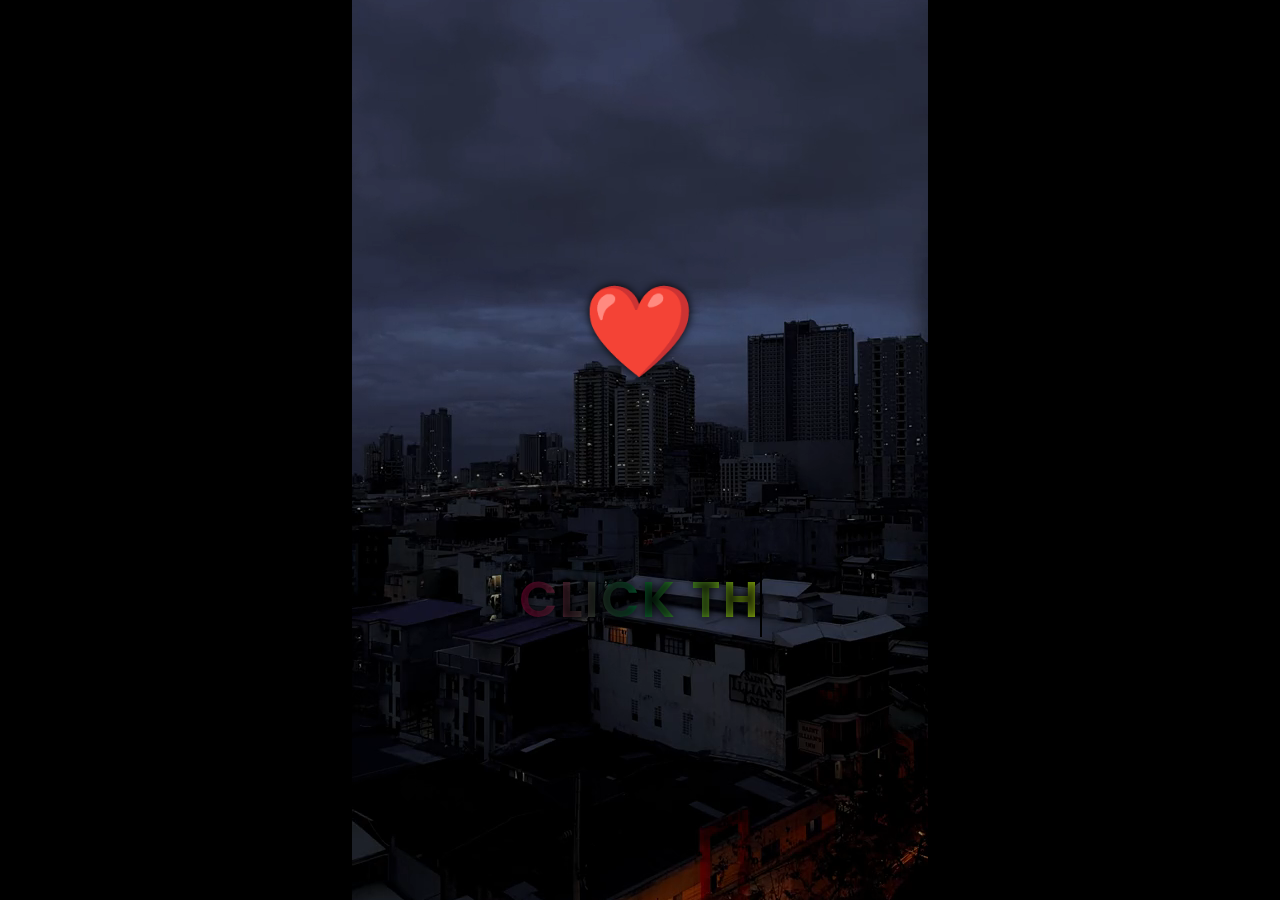
<file: index.html>
<!DOCTYPE html>
<html lang="en">
<head>
    <meta charset="UTF-8">
    <link rel="stylesheet" href="styles2.css" />
    <title>To my Special SomeOne</title>
    <meta http-equiv="X-UA-Compatible" content="IE=edge">
    <meta name="viewport" content="width=device-width, initial-scale=1.0">
    <link rel="stylesheet" href="css/style.css">
    <link rel="icon" href="img/flowers.png" type="image/x-icon">
    <meta name="viewport" content="width=device-width, initial-scale=1.0">
    <style>
        body {
            margin: 0;
            overflow: hidden;
        }
        .br {
            height: 100vh;
            width: 100%;
            position: relative;
            display: flex;
            justify-content: center;
            align-items: center;
            flex-direction: column;
            font-family: "Poppins", sans-serif;
            color: rgb(0, 0, 0);
            text-align: center;
            font-size: 2rem;
            font-weight: 600;
            text-shadow: 0 0 10px #000;
            text-transform: uppercase;
            letter-spacing: 2px;
            animation: animate 5s linear infinite;
            line-height: 1.5;
            padding: 0 1rem;
        }

        #heart {
            font-size: 90px;
            cursor: pointer;
            animation: heartbeat 1.5s infinite;
        }
        #message {
            font-size: 50px;
            margin-top: 20px;
            white-space: nowrap;
            overflow: hidden;
            border-right: 2px solid #000;
        }
        @keyframes heartbeat {
            0% {
                transform: scale(1);
            }
            50% {
                transform: scale(1.2);
            }
            100% {
                transform: scale(1);
            }
        }
        video#backgroundVideo {
            position: fixed;
            top: 50%;
            left: 50%;
            transform: translate(-50%, -50%);
            z-index: -1;
        }
        @media (max-width: 768px) {
            .br {
                font-size: 1.5rem; /* Adjust the font size for smaller screens */
            }
            #heart {
                font-size: 60px; /* Adjust the heart size for smaller screens */
            }
            #message {
                font-size: 10px; /* Adjust the message size for smaller screens */
            }
        }
        
    </style>
</head>
<body>

    <video id="backgroundVideo" loop autoplay muted>
        <source src="manila.mp4" type="video/mp4">
    </video>

    <audio id="backgroundAudio" loop>
        <source src="always.mp3" type="audio/mpeg">
    </audio>

    <div class="br">
        <div id="heart">❤️</div>
        <br>
        <br>
        <br>
        <div class="text-rainbow" id="message"></div>
    </div>
    <script>
        const heart = document.getElementById('heart');
        const message = document.getElementById('message');
        let nextMessageTimeout;
        let audioIndex = 0;

        const audioSources = [
            "always.mp3",
            "giveyouflowers.mp3", // Add more audio sources as needed
        ];

        function playNextAudio() {
            if (audioIndex < audioSources.length) {
                const audio = document.getElementById("backgroundAudio");
                audio.src = audioSources[audioIndex];
                audio.load();
                audio.play();
                audioIndex++;
            }
        }

        heart.addEventListener('click', function () {
            if (audioIndex < audioSources.length) {
                window.location.href = 'flower.html';
            }
        });

        message.addEventListener('click', function () {
            playNextAudio();
        });

        function typeMessage(messageText, speed, callback) {
            let i = 0;
            message.textContent = '';

            function type() {
                if (i < messageText.length) {
                    message.textContent += messageText.charAt(i);
                    i++;
                    setTimeout(type, speed);
                } else {
                    callback();
                }
            }

            type();
        }

        function startTypingAnimation() {
            const messages = ['Click this text first', 'Hello my love, Bebu', 'n4m1m1sz n4h k3t4', 'I always wanted to say na ', 'ang ganda mo and Im super lucky to have you' , 'can I court you everyday? ', ' I love you, Bebuu', 'Just click the Heart Above', ' .'];
            let index = 0;

            function typeNextMessage() {
                if (index < messages.length) {
                    typeMessage(messages[index], 100, function () {
                        index++;
                        if (index < messages.length) {
                            nextMessageTimeout = setTimeout(typeNextMessage, 3000);
                        } else {
                            message.style.display = 'none';
                        }
                    });
                }
            }

            typeNextMessage();
        }

        startTypingAnimation();

    </script>
</body>
</html>
</file>
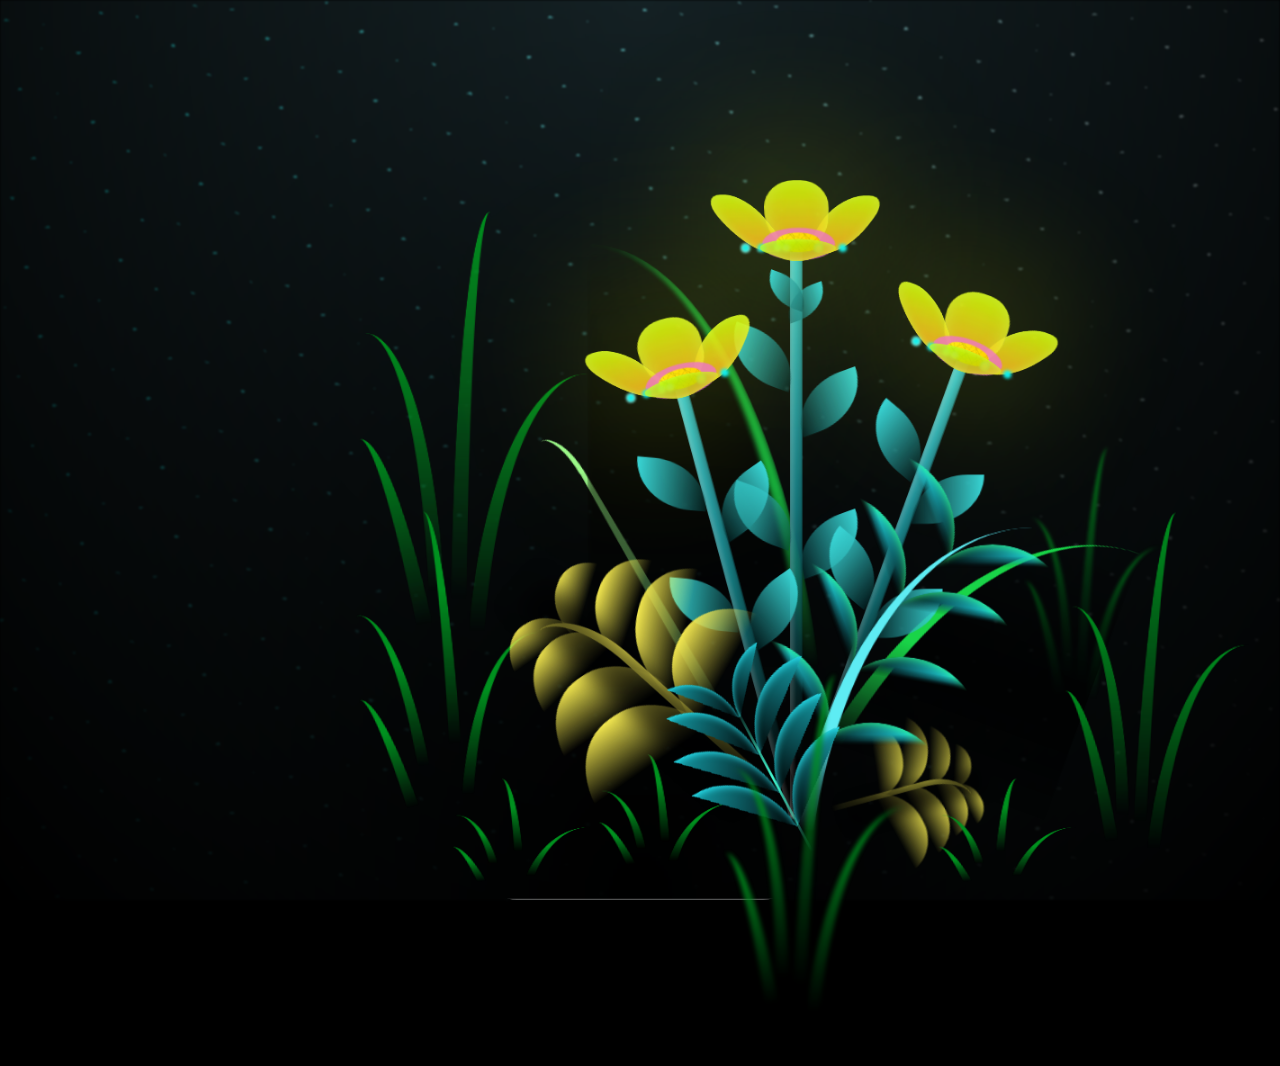
<file: flower.html>
<!DOCTYPE html>
<html lang="en">
<head>
    <meta charset="UTF-8">
    <meta http-equiv="X-UA-Compatible" content="IE=edge">
    <meta name="viewport" content="width=device-width, initial-scale=1.0">
    <link rel="stylesheet" href="css/main.css">
    <link rel="icon" href="img/flowers.png" type="image/x-icon">
    <title>flowers</title>
</head>
<body class="container">
  <audio autoplay controls>
    <source src="giveyouflowers.mp3" type="audio/mpeg">
  </audio>
    <div class="night"></div>
    <div class="flowers">
      <div class="flower flower--1">
        <div class="flower__leafs flower__leafs--1">
          <div class="flower__leaf flower__leaf--1"></div>
          <div class="flower__leaf flower__leaf--2"></div>
          <div class="flower__leaf flower__leaf--3"></div>
          <div class="flower__leaf flower__leaf--4"></div>
          <div class="flower__white-circle"></div>
  
          <div class="flower__light flower__light--1"></div>
          <div class="flower__light flower__light--2"></div>
          <div class="flower__light flower__light--3"></div>
          <div class="flower__light flower__light--4"></div>
          <div class="flower__light flower__light--5"></div>
          <div class="flower__light flower__light--6"></div>
          <div class="flower__light flower__light--7"></div>
          <div class="flower__light flower__light--8"></div>
  
        </div>
        <div class="flower__line">
          <div class="flower__line__leaf flower__line__leaf--1"></div>
          <div class="flower__line__leaf flower__line__leaf--2"></div>
          <div class="flower__line__leaf flower__line__leaf--3"></div>
          <div class="flower__line__leaf flower__line__leaf--4"></div>
          <div class="flower__line__leaf flower__line__leaf--5"></div>
          <div class="flower__line__leaf flower__line__leaf--6"></div>
        </div>
      </div>
  
      <div class="flower flower--2">
        <div class="flower__leafs flower__leafs--2">
          <div class="flower__leaf flower__leaf--1"></div>
          <div class="flower__leaf flower__leaf--2"></div>
          <div class="flower__leaf flower__leaf--3"></div>
          <div class="flower__leaf flower__leaf--4"></div>
          <div class="flower__white-circle"></div>
  
          <div class="flower__light flower__light--1"></div>
          <div class="flower__light flower__light--2"></div>
          <div class="flower__light flower__light--3"></div>
          <div class="flower__light flower__light--4"></div>
          <div class="flower__light flower__light--5"></div>
          <div class="flower__light flower__light--6"></div>
          <div class="flower__light flower__light--7"></div>
          <div class="flower__light flower__light--8"></div>
  
        </div>
        <div class="flower__line">
          <div class="flower__line__leaf flower__line__leaf--1"></div>
          <div class="flower__line__leaf flower__line__leaf--2"></div>
          <div class="flower__line__leaf flower__line__leaf--3"></div>
          <div class="flower__line__leaf flower__line__leaf--4"></div>
        </div>
      </div>
  
      <div class="flower flower--3">
        <div class="flower__leafs flower__leafs--3">
          <div class="flower__leaf flower__leaf--1"></div>
          <div class="flower__leaf flower__leaf--2"></div>
          <div class="flower__leaf flower__leaf--3"></div>
          <div class="flower__leaf flower__leaf--4"></div>
          <div class="flower__white-circle"></div>
  
          <div class="flower__light flower__light--1"></div>
          <div class="flower__light flower__light--2"></div>
          <div class="flower__light flower__light--3"></div>
          <div class="flower__light flower__light--4"></div>
          <div class="flower__light flower__light--5"></div>
          <div class="flower__light flower__light--6"></div>
          <div class="flower__light flower__light--7"></div>
          <div class="flower__light flower__light--8"></div>
  
        </div>
        <div class="flower__line">
          <div class="flower__line__leaf flower__line__leaf--1"></div>
          <div class="flower__line__leaf flower__line__leaf--2"></div>
          <div class="flower__line__leaf flower__line__leaf--3"></div>
          <div class="flower__line__leaf flower__line__leaf--4"></div>
        </div>
      </div>
  
      <div class="grow-ans" style="--d:1.2s">
        <div class="flower__g-long">
          <div class="flower__g-long__top"></div>
          <div class="flower__g-long__bottom"></div>
        </div>
      </div>
  
      <div class="growing-grass">
        <div class="flower__grass flower__grass--1">
          <div class="flower__grass--top"></div>
          <div class="flower__grass--bottom"></div>
          <div class="flower__grass__leaf flower__grass__leaf--1"></div>
          <div class="flower__grass__leaf flower__grass__leaf--2"></div>
          <div class="flower__grass__leaf flower__grass__leaf--3"></div>
          <div class="flower__grass__leaf flower__grass__leaf--4"></div>
          <div class="flower__grass__leaf flower__grass__leaf--5"></div>
          <div class="flower__grass__leaf flower__grass__leaf--6"></div>
          <div class="flower__grass__leaf flower__grass__leaf--7"></div>
          <div class="flower__grass__leaf flower__grass__leaf--8"></div>
          <div class="flower__grass__overlay"></div>
        </div>
      </div>
  
      <div class="growing-grass">
        <div class="flower__grass flower__grass--2">
          <div class="flower__grass--top"></div>
          <div class="flower__grass--bottom"></div>
          <div class="flower__grass__leaf flower__grass__leaf--1"></div>
          <div class="flower__grass__leaf flower__grass__leaf--2"></div>
          <div class="flower__grass__leaf flower__grass__leaf--3"></div>
          <div class="flower__grass__leaf flower__grass__leaf--4"></div>
          <div class="flower__grass__leaf flower__grass__leaf--5"></div>
          <div class="flower__grass__leaf flower__grass__leaf--6"></div>
          <div class="flower__grass__leaf flower__grass__leaf--7"></div>
          <div class="flower__grass__leaf flower__grass__leaf--8"></div>
          <div class="flower__grass__overlay"></div>
        </div>
      </div>
  
      <div class="grow-ans" style="--d:2.4s">
        <div class="flower__g-right flower__g-right--1">
          <div class="leaf"></div>
        </div>
      </div>
  
      <div class="grow-ans" style="--d:2.8s">
        <div class="flower__g-right flower__g-right--2">
          <div class="leaf"></div>
        </div>
      </div>
  
      <div class="grow-ans" style="--d:2.8s">
        <div class="flower__g-front">
          <div class="flower__g-front__leaf-wrapper flower__g-front__leaf-wrapper--1">
            <div class="flower__g-front__leaf"></div>
          </div>
          <div class="flower__g-front__leaf-wrapper flower__g-front__leaf-wrapper--2">
            <div class="flower__g-front__leaf"></div>
          </div>
          <div class="flower__g-front__leaf-wrapper flower__g-front__leaf-wrapper--3">
            <div class="flower__g-front__leaf"></div>
          </div>
          <div class="flower__g-front__leaf-wrapper flower__g-front__leaf-wrapper--4">
            <div class="flower__g-front__leaf"></div>
          </div>
          <div class="flower__g-front__leaf-wrapper flower__g-front__leaf-wrapper--5">
            <div class="flower__g-front__leaf"></div>
          </div>
          <div class="flower__g-front__leaf-wrapper flower__g-front__leaf-wrapper--6">
            <div class="flower__g-front__leaf"></div>
          </div>
          <div class="flower__g-front__leaf-wrapper flower__g-front__leaf-wrapper--7">
            <div class="flower__g-front__leaf"></div>
          </div>
          <div class="flower__g-front__leaf-wrapper flower__g-front__leaf-wrapper--8">
            <div class="flower__g-front__leaf"></div>
          </div>
          <div class="flower__g-front__line"></div>
        </div>
      </div>
  
      <div class="grow-ans" style="--d:3.2s">
        <div class="flower__g-fr">
          <div class="leaf"></div>
          <div class="flower__g-fr__leaf flower__g-fr__leaf--1"></div>
          <div class="flower__g-fr__leaf flower__g-fr__leaf--2"></div>
          <div class="flower__g-fr__leaf flower__g-fr__leaf--3"></div>
          <div class="flower__g-fr__leaf flower__g-fr__leaf--4"></div>
          <div class="flower__g-fr__leaf flower__g-fr__leaf--5"></div>
          <div class="flower__g-fr__leaf flower__g-fr__leaf--6"></div>
          <div class="flower__g-fr__leaf flower__g-fr__leaf--7"></div>
          <div class="flower__g-fr__leaf flower__g-fr__leaf--8"></div>
        </div>
      </div>
  
      <div class="long-g long-g--0">
        <div class="grow-ans" style="--d:3s">
          <div class="leaf leaf--0"></div>
        </div>
        <div class="grow-ans" style="--d:2.2s">
          <div class="leaf leaf--1"></div>
        </div>
        <div class="grow-ans" style="--d:3.4s">
          <div class="leaf leaf--2"></div>
        </div>
        <div class="grow-ans" style="--d:3.6s">
          <div class="leaf leaf--3"></div>
        </div>
      </div>
  
      <div class="long-g long-g--1">
        <div class="grow-ans" style="--d:3.6s">
          <div class="leaf leaf--0"></div>
        </div>
        <div class="grow-ans" style="--d:3.8s">
          <div class="leaf leaf--1"></div>
        </div>
        <div class="grow-ans" style="--d:4s">
          <div class="leaf leaf--2"></div>
        </div>
        <div class="grow-ans" style="--d:4.2s">
          <div class="leaf leaf--3"></div>
        </div>
      </div>
  
      <div class="long-g long-g--2">
        <div class="grow-ans" style="--d:4s">
          <div class="leaf leaf--0"></div>
        </div>
        <div class="grow-ans" style="--d:4.2s">
          <div class="leaf leaf--1"></div>
        </div>
        <div class="grow-ans" style="--d:4.4s">
          <div class="leaf leaf--2"></div>
        </div>
        <div class="grow-ans" style="--d:4.6s">
          <div class="leaf leaf--3"></div>
        </div>
      </div>
  
      <div class="long-g long-g--3">
        <div class="grow-ans" style="--d:4s">
          <div class="leaf leaf--0"></div>
        </div>
        <div class="grow-ans" style="--d:4.2s">
          <div class="leaf leaf--1"></div>
        </div>
        <div class="grow-ans" style="--d:3s">
          <div class="leaf leaf--2"></div>
        </div>
        <div class="grow-ans" style="--d:3.6s">
          <div class="leaf leaf--3"></div>
        </div>
      </div>
  
      <div class="long-g long-g--4">
        <div class="grow-ans" style="--d:4s">
          <div class="leaf leaf--0"></div>
        </div>
        <div class="grow-ans" style="--d:4.2s">
          <div class="leaf leaf--1"></div>
        </div>
        <div class="grow-ans" style="--d:3s">
          <div class="leaf leaf--2"></div>
        </div>
        <div class="grow-ans" style="--d:3.6s">
          <div class="leaf leaf--3"></div>
        </div>
      </div>
  
      <div class="long-g long-g--5">
        <div class="grow-ans" style="--d:4s">
          <div class="leaf leaf--0"></div>
        </div>
        <div class="grow-ans" style="--d:4.2s">
          <div class="leaf leaf--1"></div>
        </div>
        <div class="grow-ans" style="--d:3s">
          <div class="leaf leaf--2"></div>
        </div>
        <div class="grow-ans" style="--d:3.6s">
          <div class="leaf leaf--3"></div>
        </div>
      </div>
  
      <div class="long-g long-g--6">
        <div class="grow-ans" style="--d:4.2s">
          <div class="leaf leaf--0"></div>
        </div>
        <div class="grow-ans" style="--d:4.4s">
          <div class="leaf leaf--1"></div>
        </div>
        <div class="grow-ans" style="--d:4.6s">
          <div class="leaf leaf--2"></div>
        </div>
        <div class="grow-ans" style="--d:4.8s">
          <div class="leaf leaf--3"></div>
        </div>
      </div>
  
      <div class="long-g long-g--7">
        <div class="grow-ans" style="--d:3s">
          <div class="leaf leaf--0"></div>
        </div>
        <div class="grow-ans" style="--d:3.2s">
          <div class="leaf leaf--1"></div>
        </div>
        <div class="grow-ans" style="--d:3.5s">
          <div class="leaf leaf--2"></div>
        </div>
        <div class="grow-ans" style="--d:3.6s">
          <div class="leaf leaf--3"></div>
        </div>
      </div>
    </div>
    
    <script src="main.js"></script>
</body>
</html>
</file>
<file: styles2.css>
.text-rainbow {
        font-size: 90px;
        background: linear-gradient(to right, rgba(207, 4, 85, 0.621), rgb(5, 95, 50), rgb(153, 190, 15));
        -webkit-background-clip: text;
        color: transparent;
        background-clip: text;
        animation: rainbow 4s linear infinite;
    }
    
    @keyframes rainbow {
        0% {
            background-position: 0% 50%;
        }
        100% {
            background-position: 100% 50%;
        }
    }
    body {
        background-color: #000000;
    }
</file>
<file: css/style.css>
@import url('https://fonts.googleapis.com/css2?family=Poppins:ital,wght@0,500;1,900&display=swap');
*{
    font-family: 'Poppins',cursive;
}
body{
    color: azure;
    width: 100%;
    height: 100vh;
    display: flex;
    flex-direction: column;
    align-items: center;
    justify-content: center;
    background-color: black;
}
.greetings{
    font-size: 2rem;
    font-weight: 600;
}
.greetings > span{
    animation: glow 0.5s ease-in-out infinite;
}
@keyframes glow{
    0%, 100%{
        color: #f7ffff;
        text-shadow: 0 0 12px #f8e7e7, 0 0 50px #e4d8d8, 0 0 100px #c7b4b4;
    }
    10%, 90%{
        color: #fceaea;
        text-shadow: none;
    }
}
.greetings > span:nth-child(1){
    animation-delay: .10s ;
}
.greetings > span:nth-child(2){
    animation-delay: .20s ;
}
.greetings > span:nth-child(3){
    animation-delay: .30s ;
}
.greetings > span:nth-child(4){
    animation-delay: .40s;
}
.greetings > span:nth-child(5){
    animation-delay: .50s;
}
.greetings > span:nth-child(6){
    animation-delay: 1s ;
}
.greetings > span:nth-child(7){
    animation-delay: 1.10s ;
}
.greetings > span:nth-child(8){
    animation-delay: 1.20s ;
}
.greetings > span:nth-child(9){
    animation-delay: 1.30s ;
}
.greetings{
    font-weight: 800;
    font-size: 3rem;
    margin-bottom: 20px;
}
.description > span{
    animation: glow 0.5s ease-in-out infinite;
}

.description > span:nth-child(1){
    animation-delay: .10s ;
}
.description > span:nth-child(2){
    animation-delay: .20s ;
}
.description > span:nth-child(3){
    animation-delay: .30s ;
}
.description > span:nth-child(4){
    animation-delay: .40s;
}
.description > span:nth-child(5){
    animation-delay: .50s;
}
.description > span:nth-child(6){
    animation-delay: 1s ;
}
.description > span:nth-child(7){
    animation-delay: 1.10s ;
}
.description > span:nth-child(8){
    animation-delay: 1.20s ;
}

.description:hover{
    color: red;
    animation-delay: 20s;
}
.description{
    color: #111;
    font-size: 1rem;
    margin-bottom: 20px;
}
.button a:hover{
    color: #ff0000;
}
.button a{
    text-decoration: none;
    font-size: 1rem;
    color: rgb(255, 51, 0);
}
.button{
    margin: 5px 4px 6px 5px;
    padding: 10px 20px;
    border: 1px solid red;
    border-radius: 5px;
    cursor: url("https://drive.google.com/file/d/1Wz2rzj3d218rACEgpg2voHlTieEXp6IL/view?usp=share_link"), 1px 1px 1px 1px red;
    transition: 0.5s;
}
button{
    background-color: transparent;
    border: none;
    outline: none;
}
.button #btn{
    text-align: center;
    align-items: center;
}

@media screen and (max-width:574px){
    .greetings{
        display: block;
        font-size: 1.8rem;
        font-weight: 600;
        text-align: center;
    }
    .description{
        font-size: 5px;
    }
    
    .button a{
        font-size: 10px;
    }
    .button {
    margin: 5px 0 0 0;
    padding: 5px 0 0 0;
    border: 10px solid red;
    border-radius: 5px;
    cursor: url("https://drive.google.com/file/d/1Wz2rzj3d218rACEgpg2voHlTieEXp6IL/view?usp=share_link"),1px 1px 1px 1px red;
    transition: 0.5s;
    }
}
</file>
<file: css/main.css>
*,
*::after,
*::before {
  padding: 0;
  margin: 0;
  box-sizing: border-box;
}

:root {
  --dark-color: #000;
}

body {
  display: flex;
  align-items: flex-end;
  justify-content: center;
  min-height: 100vh;
  background-color: var(--dark-color);
  overflow: hidden;
  perspective: 1000px;
}

.night {
  position: fixed;
  left: 50%;
  top: 0;
  transform: translateX(-50%);
  width: 100%;
  height: 100%;
  filter: blur(0.1vmin);
  background-image: radial-gradient(ellipse at top, transparent 0%, var(--dark-color)), radial-gradient(ellipse at bottom, var(--dark-color), rgba(145, 233, 255, 0.2)), repeating-linear-gradient(220deg, rgb(0, 0, 0) 0px, rgb(0, 0, 0) 19px, transparent 19px, transparent 22px), repeating-linear-gradient(189deg, rgb(0, 0, 0) 0px, rgb(0, 0, 0) 19px, transparent 19px, transparent 22px), repeating-linear-gradient(148deg, rgb(0, 0, 0) 0px, rgb(0, 0, 0) 19px, transparent 19px, transparent 22px), linear-gradient(90deg, rgb(0, 255, 250), rgb(240, 240, 240));
}

.flowers {
  position: relative;
  transform: scale(0.9);
}

.flower {
  position: absolute;
  bottom: 10vmin;
  transform-origin: bottom center;
  z-index: 10;
  --fl-speed: 0.3s;
}
.flower--1 {
  -webkit-animation: moving-flower-1 4s linear infinite;
          animation: moving-flower-1 4s linear infinite;
}
.flower--1 .flower__line {
  height: 70vmin;
  -webkit-animation-delay: 0.3s;
          animation-delay: 0.3s;
}
.flower--1 .flower__line__leaf--1 {
  -webkit-animation: blooming-leaf-right var(--fl-speed) 1.6s backwards;
          animation: blooming-leaf-right var(--fl-speed) 1.6s backwards;
}
.flower--1 .flower__line__leaf--2 {
  -webkit-animation: blooming-leaf-right var(--fl-speed) 1.4s backwards;
          animation: blooming-leaf-right var(--fl-speed) 1.4s backwards;
}
.flower--1 .flower__line__leaf--3 {
  -webkit-animation: blooming-leaf-left var(--fl-speed) 1.2s backwards;
          animation: blooming-leaf-left var(--fl-speed) 1.2s backwards;
}
.flower--1 .flower__line__leaf--4 {
  -webkit-animation: blooming-leaf-left var(--fl-speed) 1s backwards;
          animation: blooming-leaf-left var(--fl-speed) 1s backwards;
}
.flower--1 .flower__line__leaf--5 {
  -webkit-animation: blooming-leaf-right var(--fl-speed) 1.8s backwards;
          animation: blooming-leaf-right var(--fl-speed) 1.8s backwards;
}
.flower--1 .flower__line__leaf--6 {
  -webkit-animation: blooming-leaf-left var(--fl-speed) 2s backwards;
          animation: blooming-leaf-left var(--fl-speed) 2s backwards;
}
.flower--2 {
  left: 50%;
  transform: rotate(20deg);
  -webkit-animation: moving-flower-2 4s linear infinite;
          animation: moving-flower-2 4s linear infinite;
}
.flower--2 .flower__line {
  height: 60vmin;
  -webkit-animation-delay: 0.6s;
          animation-delay: 0.6s;
}
.flower--2 .flower__line__leaf--1 {
  -webkit-animation: blooming-leaf-right var(--fl-speed) 1.9s backwards;
          animation: blooming-leaf-right var(--fl-speed) 1.9s backwards;
}
.flower--2 .flower__line__leaf--2 {
  -webkit-animation: blooming-leaf-right var(--fl-speed) 1.7s backwards;
          animation: blooming-leaf-right var(--fl-speed) 1.7s backwards;
}
.flower--2 .flower__line__leaf--3 {
  -webkit-animation: blooming-leaf-left var(--fl-speed) 1.5s backwards;
          animation: blooming-leaf-left var(--fl-speed) 1.5s backwards;
}
.flower--2 .flower__line__leaf--4 {
  -webkit-animation: blooming-leaf-left var(--fl-speed) 1.3s backwards;
          animation: blooming-leaf-left var(--fl-speed) 1.3s backwards;
}
.flower--3 {
  left: 50%;
  transform: rotate(-15deg);
  -webkit-animation: moving-flower-3 4s linear infinite;
          animation: moving-flower-3 4s linear infinite;
}
.flower--3 .flower__line {
  -webkit-animation-delay: 0.9s;
          animation-delay: 0.9s;
}
.flower--3 .flower__line__leaf--1 {
  -webkit-animation: blooming-leaf-right var(--fl-speed) 2.5s backwards;
          animation: blooming-leaf-right var(--fl-speed) 2.5s backwards;
}
.flower--3 .flower__line__leaf--2 {
  -webkit-animation: blooming-leaf-right var(--fl-speed) 2.3s backwards;
          animation: blooming-leaf-right var(--fl-speed) 2.3s backwards;
}
.flower--3 .flower__line__leaf--3 {
  -webkit-animation: blooming-leaf-left var(--fl-speed) 2.1s backwards;
          animation: blooming-leaf-left var(--fl-speed) 2.1s backwards;
}
.flower--3 .flower__line__leaf--4 {
  -webkit-animation: blooming-leaf-left var(--fl-speed) 1.9s backwards;
          animation: blooming-leaf-left var(--fl-speed) 1.9s backwards;
}
.flower__leafs {
  position: relative;
  -webkit-animation: blooming-flower 2s backwards;
          animation: blooming-flower 2s backwards;
}
.flower__leafs--1 {
  -webkit-animation-delay: 1.1s;
          animation-delay: 1.1s;
}
.flower__leafs--2 {
  -webkit-animation-delay: 1.4s;
          animation-delay: 1.4s;
}
.flower__leafs--3 {
  -webkit-animation-delay: 1.7s;
          animation-delay: 1.7s;
}
.flower__leafs::after {
  content: "";
  position: absolute;
  left: 0;
  top: 0;
  transform: translate(-50%, -100%);
  width: 8vmin;
  height: 8vmin;
  background-color: #eeff07;
  filter: blur(10vmin);
}
.flower__leaf {
  position: absolute;
  bottom: 0;
  left: 50%;
  width: 8vmin;
  height: 11vmin;
  border-radius: 51% 49% 47% 53%/44% 45% 55% 69%;
  background-color: #333cbb;
  background-image: linear-gradient(to top, #ffaa29, #d1ff06);
  transform-origin: bottom center;
  opacity: 0.9;
  box-shadow: inset 0 0 2vmin rgb(225, 253, 66);
}
.flower__leaf--1 {
  transform: translate(-10%, 1%) rotateY(40deg) rotateX(-50deg);
}
.flower__leaf--2 {
  transform: translate(-50%, -4%) rotateX(40deg);
}
.flower__leaf--3 {
  transform: translate(-90%, 0%) rotateY(45deg) rotateX(50deg);
}
.flower__leaf--4 {
  width: 8vmin;
  height: 8vmin;
  transform-origin: bottom left;
  border-radius: 4vmin 10vmin 4vmin 4vmin;
  transform: translate(0%, 18%) rotateX(70deg) rotate(-43deg);
  background-image: linear-gradient(to top, hwb(54 0% 16%), #9efc07);
  z-index: 1;
  opacity: 0.8;
}
.flower__white-circle {
  position: absolute;
  left: -3.5vmin;
  top: -3vmin;
  width: 9vmin;
  height: 4vmin;
  border-radius: 50%;
  background-color: #ee68d8ce;
}
.flower__white-circle::after {
  content: "";
  position: absolute;
  left: 50%;
  top: 45%;
  transform: translate(-50%, -50%);
  width: 60%;
  height: 60%;
  border-radius: inherit;
  background-image: repeating-linear-gradient(135deg, rgba(0, 0, 0, 0.03) 0px, rgba(0, 0, 0, 0.03) 1px, transparent 1px, transparent 12px), repeating-linear-gradient(45deg, rgba(0, 0, 0, 0.03) 0px, rgba(0, 0, 0, 0.03) 1px, transparent 1px, transparent 12px), repeating-linear-gradient(67.5deg, rgba(0, 0, 0, 0.03) 0px, rgba(0, 0, 0, 0.03) 1px, transparent 1px, transparent 12px), repeating-linear-gradient(135deg, rgba(0, 0, 0, 0.03) 0px, rgba(0, 0, 0, 0.03) 1px, transparent 1px, transparent 12px), repeating-linear-gradient(45deg, rgba(0, 0, 0, 0.03) 0px, rgba(0, 0, 0, 0.03) 1px, transparent 1px, transparent 12px), repeating-linear-gradient(112.5deg, rgba(0, 0, 0, 0.03) 0px, rgba(0, 0, 0, 0.03) 1px, transparent 1px, transparent 12px), repeating-linear-gradient(112.5deg, rgba(0, 0, 0, 0.03) 0px, rgba(0, 0, 0, 0.03) 1px, transparent 1px, transparent 12px), repeating-linear-gradient(45deg, rgba(0, 0, 0, 0.03) 0px, rgba(0, 0, 0, 0.03) 1px, transparent 1px, transparent 12px), repeating-linear-gradient(22.5deg, rgba(0, 0, 0, 0.03) 0px, rgba(0, 0, 0, 0.03) 1px, transparent 1px, transparent 12px), repeating-linear-gradient(45deg, rgba(0, 0, 0, 0.03) 0px, rgba(0, 0, 0, 0.03) 1px, transparent 1px, transparent 12px), repeating-linear-gradient(22.5deg, rgba(0, 0, 0, 0.03) 0px, rgba(0, 0, 0, 0.03) 1px, transparent 1px, transparent 12px), repeating-linear-gradient(135deg, rgba(0, 0, 0, 0.03) 0px, rgba(0, 0, 0, 0.03) 1px, transparent 1px, transparent 12px), repeating-linear-gradient(157.5deg, rgba(0, 0, 0, 0.03) 0px, rgba(0, 0, 0, 0.03) 1px, transparent 1px, transparent 12px), repeating-linear-gradient(67.5deg, rgba(0, 0, 0, 0.03) 0px, rgba(0, 0, 0, 0.03) 1px, transparent 1px, transparent 12px), repeating-linear-gradient(67.5deg, rgba(0, 0, 0, 0.03) 0px, rgba(0, 0, 0, 0.03) 1px, transparent 1px, transparent 12px), linear-gradient(90deg, rgb(255, 235, 18), rgb(255, 206, 0));
}
.flower__line {
  height: 55vmin;
  width: 1.5vmin;
  background-image: linear-gradient(to left, rgba(0, 0, 0, 0.2), transparent, rgba(255, 255, 255, 0.2)), linear-gradient(to top, transparent 10%, #14757a, #39c6d6);
  box-shadow: inset 0 0 2px rgba(0, 0, 0, 0.5);
  -webkit-animation: grow-flower-tree 4s backwards;
          animation: grow-flower-tree 4s backwards;
}
.flower__line__leaf {
  --w: 7vmin;
  --h: calc(var(--w) + 2vmin);
  position: absolute;
  top: 20%;
  left: 90%;
  width: var(--w);
  height: var(--h);
  border-top-right-radius: var(--h);
  border-bottom-left-radius: var(--h);
  background-image: linear-gradient(to top, rgba(2, 58, 61, 0.4), #39d6d6);
}
.flower__line__leaf--1 {
  transform: rotate(70deg) rotateY(30deg);
}
.flower__line__leaf--2 {
  top: 45%;
  transform: rotate(70deg) rotateY(30deg);
}
.flower__line__leaf--3, .flower__line__leaf--4, .flower__line__leaf--6 {
  border-top-right-radius: 0;
  border-bottom-left-radius: 0;
  border-top-left-radius: var(--h);
  border-bottom-right-radius: var(--h);
  left: -460%;
  top: 12%;
  transform: rotate(-70deg) rotateY(30deg);
}
.flower__line__leaf--4 {
  top: 40%;
}
.flower__line__leaf--5 {
  top: 0;
  transform-origin: left;
  transform: rotate(70deg) rotateY(30deg) scale(0.6);
}
.flower__line__leaf--6 {
  top: -2%;
  left: -450%;
  transform-origin: right;
  transform: rotate(-70deg) rotateY(30deg) scale(0.6);
}
.flower__light {
  position: absolute;
  bottom: 0vmin;
  width: 1vmin;
  height: 1vmin;
  background-color: rgb(236, 236, 236);
  border-radius: 50%;
  filter: blur(0.2vmin);
  -webkit-animation: light-ans 4s linear infinite backwards;
          animation: light-ans 4s linear infinite backwards;
}
.flower__light:nth-child(odd) {
  background-color: #00eeff;
}
.flower__light--1 {
  left: -2vmin;
  -webkit-animation-delay: 1s;
          animation-delay: 1s;
}
.flower__light--2 {
  left: 3vmin;
  -webkit-animation-delay: 0.5s;
          animation-delay: 0.5s;
}
.flower__light--3 {
  left: -6vmin;
  -webkit-animation-delay: 0.3s;
          animation-delay: 0.3s;
}
.flower__light--4 {
  left: 6vmin;
  -webkit-animation-delay: 0.9s;
          animation-delay: 0.9s;
}
.flower__light--5 {
  left: -1vmin;
  -webkit-animation-delay: 1.5s;
          animation-delay: 1.5s;
}
.flower__light--6 {
  left: -4vmin;
  -webkit-animation-delay: 3s;
          animation-delay: 3s;
}
.flower__light--7 {
  left: 3vmin;
  -webkit-animation-delay: 2s;
          animation-delay: 2s;
}
.flower__light--8 {
  left: -6vmin;
  -webkit-animation-delay: 3.5s;
          animation-delay: 3.5s;
}
.flower__grass {
  --c: #f3e850;
  --line-w: 1.5vmin;
  position: absolute;
  bottom: 12vmin;
  left: -7vmin;
  display: flex;
  flex-direction: column;
  align-items: flex-end;
  z-index: 20;
  transform-origin: bottom center;
  transform: rotate(-48deg) rotateY(40deg);
}
.flower__grass--1 {
  -webkit-animation: moving-grass 2s linear infinite;
          animation: moving-grass 2s linear infinite;
}
.flower__grass--2 {
  left: 2vmin;
  bottom: 10vmin;
  transform: scale(0.5) rotate(75deg) rotateX(10deg) rotateY(-200deg);
  opacity: 0.8;
  z-index: 0;
  -webkit-animation: moving-grass--2 1.5s linear infinite;
          animation: moving-grass--2 1.5s linear infinite;
}
.flower__grass--top {
  width: 7vmin;
  height: 10vmin;
  border-top-right-radius: 100%;
  border-right: var(--line-w) solid var(--c);
  transform-origin: bottom center;
  transform: rotate(-2deg);
}
.flower__grass--bottom {
  margin-top: -2px;
  width: var(--line-w);
  height: 25vmin;
  background-image: linear-gradient(to top, transparent, var(--c));
}
.flower__grass__leaf {
  --size: 10vmin;
  position: absolute;
  width: calc(var(--size) * 2.1);
  height: var(--size);
  border-top-left-radius: var(--size);
  border-top-right-radius: var(--size);
  background-image: linear-gradient(to top, transparent, transparent 30%, var(--c));
  z-index: 100;
}
.flower__grass__leaf--1 {
  top: -6%;
  left: 30%;
  --size: 6vmin;
  transform: rotate(-20deg);
  -webkit-animation: growing-grass-ans--1 2s 2.6s backwards;
          animation: growing-grass-ans--1 2s 2.6s backwards;
}
@-webkit-keyframes growing-grass-ans--1 {
  0% {
    transform-origin: bottom left;
    transform: rotate(-20deg) scale(0);
  }
}
@keyframes growing-grass-ans--1 {
  0% {
    transform-origin: bottom left;
    transform: rotate(-20deg) scale(0);
  }
}
.flower__grass__leaf--2 {
  top: -5%;
  left: -110%;
  --size: 6vmin;
  transform: rotate(10deg);
  -webkit-animation: growing-grass-ans--2 2s 2.4s linear backwards;
          animation: growing-grass-ans--2 2s 2.4s linear backwards;
}
@-webkit-keyframes growing-grass-ans--2 {
  0% {
    transform-origin: bottom right;
    transform: rotate(10deg) scale(0);
  }
}
@keyframes growing-grass-ans--2 {
  0% {
    transform-origin: bottom right;
    transform: rotate(10deg) scale(0);
  }
}
.flower__grass__leaf--3 {
  top: 5%;
  left: 60%;
  --size: 8vmin;
  transform: rotate(-18deg) rotateX(-20deg);
  -webkit-animation: growing-grass-ans--3 2s 2.2s linear backwards;
          animation: growing-grass-ans--3 2s 2.2s linear backwards;
}
@-webkit-keyframes growing-grass-ans--3 {
  0% {
    transform-origin: bottom left;
    transform: rotate(-18deg) rotateX(-20deg) scale(0);
  }
}
@keyframes growing-grass-ans--3 {
  0% {
    transform-origin: bottom left;
    transform: rotate(-18deg) rotateX(-20deg) scale(0);
  }
}
.flower__grass__leaf--4 {
  top: 6%;
  left: -135%;
  --size: 8vmin;
  transform: rotate(2deg);
  -webkit-animation: growing-grass-ans--4 2s 2s linear backwards;
          animation: growing-grass-ans--4 2s 2s linear backwards;
}
@-webkit-keyframes growing-grass-ans--4 {
  0% {
    transform-origin: bottom right;
    transform: rotate(2deg) scale(0);
  }
}
@keyframes growing-grass-ans--4 {
  0% {
    transform-origin: bottom right;
    transform: rotate(2deg) scale(0);
  }
}
.flower__grass__leaf--5 {
  top: 20%;
  left: 60%;
  --size: 10vmin;
  transform: rotate(-24deg) rotateX(-20deg);
  -webkit-animation: growing-grass-ans--5 2s 1.8s linear backwards;
          animation: growing-grass-ans--5 2s 1.8s linear backwards;
}
@-webkit-keyframes growing-grass-ans--5 {
  0% {
    transform-origin: bottom left;
    transform: rotate(-24deg) rotateX(-20deg) scale(0);
  }
}
@keyframes growing-grass-ans--5 {
  0% {
    transform-origin: bottom left;
    transform: rotate(-24deg) rotateX(-20deg) scale(0);
  }
}
.flower__grass__leaf--6 {
  top: 22%;
  left: -180%;
  --size: 10vmin;
  transform: rotate(10deg);
  -webkit-animation: growing-grass-ans--6 2s 1.6s linear backwards;
          animation: growing-grass-ans--6 2s 1.6s linear backwards;
}
@-webkit-keyframes growing-grass-ans--6 {
  0% {
    transform-origin: bottom right;
    transform: rotate(10deg) scale(0);
  }
}
@keyframes growing-grass-ans--6 {
  0% {
    transform-origin: bottom right;
    transform: rotate(10deg) scale(0);
  }
}
.flower__grass__leaf--7 {
  top: 39%;
  left: 70%;
  --size: 10vmin;
  transform: rotate(-10deg);
  -webkit-animation: growing-grass-ans--7 2s 1.4s linear backwards;
          animation: growing-grass-ans--7 2s 1.4s linear backwards;
}
@-webkit-keyframes growing-grass-ans--7 {
  0% {
    transform-origin: bottom left;
    transform: rotate(-10deg) scale(0);
  }
}
@keyframes growing-grass-ans--7 {
  0% {
    transform-origin: bottom left;
    transform: rotate(-10deg) scale(0);
  }
}
.flower__grass__leaf--8 {
  top: 40%;
  left: -215%;
  --size: 11vmin;
  transform: rotate(10deg);
  -webkit-animation: growing-grass-ans--8 2s 1.2s linear backwards;
          animation: growing-grass-ans--8 2s 1.2s linear backwards;
}
@-webkit-keyframes growing-grass-ans--8 {
  0% {
    transform-origin: bottom right;
    transform: rotate(10deg) scale(0);
  }
}
@keyframes growing-grass-ans--8 {
  0% {
    transform-origin: bottom right;
    transform: rotate(10deg) scale(0);
  }
}
.flower__grass__overlay {
  position: absolute;
  top: -10%;
  right: 0%;
  width: 100%;
  height: 100%;
  background-color: rgba(0, 0, 0, 0.6);
  filter: blur(1.5vmin);
  z-index: 100;
}
.flower__g-long {
  --w: 2vmin;
  --h: 6vmin;
  --c: #99f88c;
  position: absolute;
  bottom: 10vmin;
  left: -3vmin;
  transform-origin: bottom center;
  transform: rotate(-30deg) rotateY(-20deg);
  display: flex;
  flex-direction: column;
  align-items: flex-end;
  -webkit-animation: flower-g-long-ans 3s linear infinite;
          animation: flower-g-long-ans 3s linear infinite;
}
@-webkit-keyframes flower-g-long-ans {
  0%, 100% {
    transform: rotate(-30deg) rotateY(-20deg);
  }
  50% {
    transform: rotate(-32deg) rotateY(-20deg);
  }
}
@keyframes flower-g-long-ans {
  0%, 100% {
    transform: rotate(-30deg) rotateY(-20deg);
  }
  50% {
    transform: rotate(-32deg) rotateY(-20deg);
  }
}
.flower__g-long__top {
  top: calc(var(--h) * -1);
  width: calc(var(--w) + 1vmin);
  height: var(--h);
  border-top-right-radius: 100%;
  border-right: 0.7vmin solid var(--c);
  transform: translate(-0.7vmin, 1vmin);
}
.flower__g-long__bottom {
  width: var(--w);
  height: 50vmin;
  transform-origin: bottom center;
  background-image: linear-gradient(to top, transparent 30%, var(--c));
  box-shadow: inset 0 0 2px rgba(0, 0, 0, 0.5);
  -webkit-clip-path: polygon(35% 0, 65% 1%, 100% 100%, 0% 100%);
          clip-path: polygon(35% 0, 65% 1%, 100% 100%, 0% 100%);
}
.flower__g-right {
  position: absolute;
  bottom: 6vmin;
  left: -2vmin;
  transform-origin: bottom left;
  transform: rotate(20deg);
}
.flower__g-right .leaf {
  width: 30vmin;
  height: 50vmin;
  border-top-left-radius: 100%;
  border-left: 2vmin solid #19d448;
  background-image: linear-gradient(to bottom, transparent, var(--dark-color) 60%);
  -webkit-mask-image: linear-gradient(to top, transparent 30%, #30f391 60%);
}
.flower__g-right--1 {
  -webkit-animation: flower-g-right-ans 2.5s linear infinite;
          animation: flower-g-right-ans 2.5s linear infinite;
}
.flower__g-right--2 {
  left: 5vmin;
  transform: rotateY(-180deg);
  -webkit-animation: flower-g-right-ans--2 3s linear infinite;
          animation: flower-g-right-ans--2 3s linear infinite;
}
.flower__g-right--2 .leaf {
  height: 75vmin;
  filter: blur(0.3vmin);
  opacity: 0.8;
}
@-webkit-keyframes flower-g-right-ans {
  0%, 100% {
    transform: rotate(20deg);
  }
  50% {
    transform: rotate(24deg) rotateX(-20deg);
  }
}
@keyframes flower-g-right-ans {
  0%, 100% {
    transform: rotate(20deg);
  }
  50% {
    transform: rotate(24deg) rotateX(-20deg);
  }
}
@-webkit-keyframes flower-g-right-ans--2 {
  0%, 100% {
    transform: rotateY(-180deg) rotate(0deg) rotateX(-20deg);
  }
  50% {
    transform: rotateY(-180deg) rotate(6deg) rotateX(-20deg);
  }
}
@keyframes flower-g-right-ans--2 {
  0%, 100% {
    transform: rotateY(-180deg) rotate(0deg) rotateX(-20deg);
  }
  50% {
    transform: rotateY(-180deg) rotate(6deg) rotateX(-20deg);
  }
}
.flower__g-front {
  position: absolute;
  bottom: 6vmin;
  left: 2.5vmin;
  z-index: 100;
  transform-origin: bottom center;
  transform: rotate(-28deg) rotateY(30deg) scale(1.04);
  -webkit-animation: flower__g-front-ans 2s linear infinite;
          animation: flower__g-front-ans 2s linear infinite;
}
@-webkit-keyframes flower__g-front-ans {
  0%, 100% {
    transform: rotate(-28deg) rotateY(30deg) scale(1.04);
  }
  50% {
    transform: rotate(-35deg) rotateY(40deg) scale(1.04);
  }
}
@keyframes flower__g-front-ans {
  0%, 100% {
    transform: rotate(-28deg) rotateY(30deg) scale(1.04);
  }
  50% {
    transform: rotate(-35deg) rotateY(40deg) scale(1.04);
  }
}
.flower__g-front__line {
  width: 0.3vmin;
  height: 20vmin;
  background-image: linear-gradient(to top, transparent, #44ffd6, transparent 100%);
  position: relative;
}
.flower__g-front__leaf-wrapper {
  position: absolute;
  top: 0;
  left: 0;
  transform-origin: bottom left;
  transform: rotate(10deg);
}
.flower__g-front__leaf-wrapper:nth-child(even) {
  left: 0vmin;
  transform: rotateY(-180deg) rotate(5deg);
  -webkit-animation: flower__g-front__leaf-left-ans 1s ease-in backwards;
          animation: flower__g-front__leaf-left-ans 1s ease-in backwards;
}
.flower__g-front__leaf-wrapper:nth-child(odd) {
  -webkit-animation: flower__g-front__leaf-ans 1s ease-in backwards;
          animation: flower__g-front__leaf-ans 1s ease-in backwards;
}
.flower__g-front__leaf-wrapper--1 {
  top: -8vmin;
  transform: scale(0.7);
  -webkit-animation: flower__g-front__leaf-ans 1s 5.5s ease-in backwards !important;
          animation: flower__g-front__leaf-ans 1s 5.5s ease-in backwards !important;
}
.flower__g-front__leaf-wrapper--2 {
  top: -8vmin;
  transform: rotateY(-180deg) scale(0.7) !important;
  -webkit-animation: flower__g-front__leaf-left-ans-2 1s 4.6s ease-in backwards !important;
          animation: flower__g-front__leaf-left-ans-2 1s 4.6s ease-in backwards !important;
}
.flower__g-front__leaf-wrapper--3 {
  top: -3vmin;
  -webkit-animation: flower__g-front__leaf-ans 1s 4.6s ease-in backwards;
          animation: flower__g-front__leaf-ans 1s 4.6s ease-in backwards;
}
.flower__g-front__leaf-wrapper--4 {
  top: -3vmin;
  transform: rotateY(-180deg) scale(0.9) !important;
  -webkit-animation: flower__g-front__leaf-left-ans-2 1s 4.6s ease-in backwards !important;
          animation: flower__g-front__leaf-left-ans-2 1s 4.6s ease-in backwards !important;
}
@-webkit-keyframes flower__g-front__leaf-left-ans-2 {
  0% {
    transform: rotateY(-180deg) scale(0);
  }
}
@keyframes flower__g-front__leaf-left-ans-2 {
  0% {
    transform: rotateY(-180deg) scale(0);
  }
}
.flower__g-front__leaf-wrapper--5, .flower__g-front__leaf-wrapper--6 {
  top: 2vmin;
}
.flower__g-front__leaf-wrapper--7, .flower__g-front__leaf-wrapper--8 {
  top: 6.5vmin;
}
.flower__g-front__leaf-wrapper--2 {
  -webkit-animation-delay: 5.2s !important;
          animation-delay: 5.2s !important;
}
.flower__g-front__leaf-wrapper--3 {
  -webkit-animation-delay: 4.9s !important;
          animation-delay: 4.9s !important;
}
.flower__g-front__leaf-wrapper--5 {
  -webkit-animation-delay: 4.3s !important;
          animation-delay: 4.3s !important;
}
.flower__g-front__leaf-wrapper--6 {
  -webkit-animation-delay: 4.1s !important;
          animation-delay: 4.1s !important;
}
.flower__g-front__leaf-wrapper--7 {
  -webkit-animation-delay: 3.8s !important;
          animation-delay: 3.8s !important;
}
.flower__g-front__leaf-wrapper--8 {
  -webkit-animation-delay: 3.5s !important;
          animation-delay: 3.5s !important;
}
@-webkit-keyframes flower__g-front__leaf-ans {
  0% {
    transform: rotate(10deg) scale(0);
  }
}
@keyframes flower__g-front__leaf-ans {
  0% {
    transform: rotate(10deg) scale(0);
  }
}
@-webkit-keyframes flower__g-front__leaf-left-ans {
  0% {
    transform: rotateY(-180deg) rotate(5deg) scale(0);
  }
}
@keyframes flower__g-front__leaf-left-ans {
  0% {
    transform: rotateY(-180deg) rotate(5deg) scale(0);
  }
}
.flower__g-front__leaf {
  width: 10vmin;
  height: 10vmin;
  border-radius: 100% 0% 0% 100%/100% 100% 0% 0%;
  box-shadow: inset 0 2px 1vmin hsl(184, 97%, 58%);
  background-image: linear-gradient(to bottom left, transparent, var(--dark-color)), linear-gradient(to bottom right, #159faa 50%, transparent 50%, transparent);
  -webkit-mask-image: linear-gradient(to bottom right, #2fff8d 50%, transparent 50%, transparent);
  mask-image: linear-gradient(to bottom right, #22e5f3 50%, transparent 50%, transparent);
}
.flower__g-fr {
  position: absolute;
  bottom: -4vmin;
  left: vmin;
  transform-origin: bottom left;
  z-index: 10;
  -webkit-animation: flower__g-fr-ans 2s linear infinite;
          animation: flower__g-fr-ans 2s linear infinite;
}
@-webkit-keyframes flower__g-fr-ans {
  0%, 100% {
    transform: rotate(2deg);
  }
  50% {
    transform: rotate(4deg);
  }
}
@keyframes flower__g-fr-ans {
  0%, 100% {
    transform: rotate(2deg);
  }
  50% {
    transform: rotate(4deg);
  }
}
.flower__g-fr .leaf {
  width: 30vmin;
  height: 50vmin;
  border-top-left-radius: 100%;
  border-left: 2vmin solid #5eecf3;
  -webkit-mask-image: linear-gradient(to top, transparent 25%, #079097 50%);
  position: relative;
  z-index: 1;
}
.flower__g-fr__leaf {
  position: absolute;
  top: 0;
  left: 0;
  width: 10vmin;
  height: 10vmin;
  border-radius: 100% 0% 0% 100%/100% 100% 0% 0%;
  box-shadow: inset 0 2px 1vmin hsla(147, 93%, 58%, 0.973);
  background-image: linear-gradient(to bottom left, transparent, var(--dark-color) 98%), linear-gradient(to bottom right, #23f0ff 45%, transparent 50%, transparent);
  -webkit-mask-image: linear-gradient(135deg, #159faa 40%, transparent 50%, transparent);
}
.flower__g-fr__leaf--1 {
  left: 20vmin;
  transform: rotate(45deg);
  -webkit-animation: flower__g-fr-leaft-ans-1 0.5s 5.2s linear backwards;
          animation: flower__g-fr-leaft-ans-1 0.5s 5.2s linear backwards;
}
@-webkit-keyframes flower__g-fr-leaft-ans-1 {
  0% {
    transform-origin: left;
    transform: rotate(45deg) scale(0);
  }
}
@keyframes flower__g-fr-leaft-ans-1 {
  0% {
    transform-origin: left;
    transform: rotate(45deg) scale(0);
  }
}
.flower__g-fr__leaf--2 {
  left: 12vmin;
  top: -7vmin;
  transform: rotate(25deg) rotateY(-180deg);
  -webkit-animation: flower__g-fr-leaft-ans-6 0.5s 5s linear backwards;
          animation: flower__g-fr-leaft-ans-6 0.5s 5s linear backwards;
}
.flower__g-fr__leaf--3 {
  left: 15vmin;
  top: 6vmin;
  transform: rotate(55deg);
  -webkit-animation: flower__g-fr-leaft-ans-5 0.5s 4.8s linear backwards;
          animation: flower__g-fr-leaft-ans-5 0.5s 4.8s linear backwards;
}
.flower__g-fr__leaf--4 {
  left: 6vmin;
  top: -2vmin;
  transform: rotate(25deg) rotateY(-180deg);
  -webkit-animation: flower__g-fr-leaft-ans-6 0.5s 4.6s linear backwards;
          animation: flower__g-fr-leaft-ans-6 0.5s 4.6s linear backwards;
}
.flower__g-fr__leaf--5 {
  left: 10vmin;
  top: 14vmin;
  transform: rotate(55deg);
  -webkit-animation: flower__g-fr-leaft-ans-5 0.5s 4.4s linear backwards;
          animation: flower__g-fr-leaft-ans-5 0.5s 4.4s linear backwards;
}
@-webkit-keyframes flower__g-fr-leaft-ans-5 {
  0% {
    transform-origin: left;
    transform: rotate(55deg) scale(0);
  }
}
@keyframes flower__g-fr-leaft-ans-5 {
  0% {
    transform-origin: left;
    transform: rotate(55deg) scale(0);
  }
}
.flower__g-fr__leaf--6 {
  left: 0vmin;
  top: 6vmin;
  transform: rotate(25deg) rotateY(-180deg);
  -webkit-animation: flower__g-fr-leaft-ans-6 0.5s 4.2s linear backwards;
          animation: flower__g-fr-leaft-ans-6 0.5s 4.2s linear backwards;
}
@-webkit-keyframes flower__g-fr-leaft-ans-6 {
  0% {
    transform-origin: right;
    transform: rotate(25deg) rotateY(-180deg) scale(0);
  }
}
@keyframes flower__g-fr-leaft-ans-6 {
  0% {
    transform-origin: right;
    transform: rotate(25deg) rotateY(-180deg) scale(0);
  }
}
.flower__g-fr__leaf--7 {
  left: 5vmin;
  top: 22vmin;
  transform: rotate(45deg);
  -webkit-animation: flower__g-fr-leaft-ans-7 0.5s 4s linear backwards;
          animation: flower__g-fr-leaft-ans-7 0.5s 4s linear backwards;
}
@-webkit-keyframes flower__g-fr-leaft-ans-7 {
  0% {
    transform-origin: left;
    transform: rotate(45deg) scale(0);
  }
}
@keyframes flower__g-fr-leaft-ans-7 {
  0% {
    transform-origin: left;
    transform: rotate(45deg) scale(0);
  }
}
.flower__g-fr__leaf--8 {
  left: -4vmin;
  top: 15vmin;
  transform: rotate(15deg) rotateY(-180deg);
  -webkit-animation: flower__g-fr-leaft-ans-8 0.5s 3.8s linear backwards;
          animation: flower__g-fr-leaft-ans-8 0.5s 3.8s linear backwards;
}
@-webkit-keyframes flower__g-fr-leaft-ans-8 {
  0% {
    transform-origin: right;
    transform: rotate(15deg) rotateY(-180deg) scale(0);
  }
}
@keyframes flower__g-fr-leaft-ans-8 {
  0% {
    transform-origin: right;
    transform: rotate(15deg) rotateY(-180deg) scale(0);
  }
}

.long-g {
  position: absolute;
  bottom: 25vmin;
  left: -42vmin;
  transform-origin: bottom left;
}
.long-g--1 {
  bottom: 0vmin;
  transform: scale(0.8) rotate(-5deg);
}
.long-g--1 .leaf {
  -webkit-mask-image: linear-gradient(to top, transparent 40%, #01f784 80%) !important;
}
.long-g--1 .leaf--1 {
  --w: 5vmin;
  --h: 60vmin;
  left: -2vmin;
  transform: rotate(3deg) rotateY(-180deg);
}
.long-g--2, .long-g--3 {
  bottom: -3vmin;
  left: -35vmin;
  transform-origin: center;
  transform: scale(0.6) rotateX(60deg);
}
.long-g--2 .leaf, .long-g--3 .leaf {
  -webkit-mask-image: linear-gradient(to top, transparent 50%, #20e492 80%) !important;
}
.long-g--2 .leaf--1, .long-g--3 .leaf--1 {
  left: -1vmin;
  transform: rotateY(-180deg);
}
.long-g--3 {
  left: -17vmin;
  bottom: 0vmin;
}
.long-g--3 .leaf {
  -webkit-mask-image: linear-gradient(to top, transparent 40%, #00f2ff 80%) !important;
}
.long-g--4 {
  left: 25vmin;
  bottom: -3vmin;
  transform-origin: center;
  transform: scale(0.6) rotateX(60deg);
}
.long-g--4 .leaf {
  -webkit-mask-image: linear-gradient(to top, transparent 50%, #04effc 80%) !important;
}
.long-g--5 {
  left: 42vmin;
  bottom: 0vmin;
  transform: scale(0.8) rotate(2deg);
}
.long-g--6 {
  left: 0vmin;
  bottom: -20vmin;
  z-index: 100;
  filter: blur(0.3vmin);
  transform: scale(0.8) rotate(2deg);
}
.long-g--7 {
  left: 35vmin;
  bottom: 20vmin;
  z-index: -1;
  filter: blur(0.3vmin);
  transform: scale(0.6) rotate(2deg);
  opacity: 0.7;
}
.long-g .leaf {
  --w: 15vmin;
  --h: 40vmin;
  --c: #00911f;
  position: absolute;
  bottom: 0;
  width: var(--w);
  height: var(--h);
  border-top-left-radius: 100%;
  border-left: 2vmin solid var(--c);
  -webkit-mask-image: linear-gradient(to top, transparent 20%, var(--dark-color));
  transform-origin: bottom center;
}
.long-g .leaf--0 {
  left: 2vmin;
  -webkit-animation: leaf-ans-1 4s linear infinite;
          animation: leaf-ans-1 4s linear infinite;
}
.long-g .leaf--1 {
  --w: 5vmin;
  --h: 60vmin;
  -webkit-animation: leaf-ans-1 4s linear infinite;
          animation: leaf-ans-1 4s linear infinite;
}
.long-g .leaf--2 {
  --w: 10vmin;
  --h: 40vmin;
  left: -0.5vmin;
  bottom: 5vmin;
  transform-origin: bottom left;
  transform: rotateY(-180deg);
  -webkit-animation: leaf-ans-2 3s linear infinite;
          animation: leaf-ans-2 3s linear infinite;
}
.long-g .leaf--3 {
  --w: 5vmin;
  --h: 30vmin;
  left: -1vmin;
  bottom: 3.2vmin;
  transform-origin: bottom left;
  transform: rotate(-10deg) rotateY(-180deg);
  -webkit-animation: leaf-ans-3 3s linear infinite;
          animation: leaf-ans-3 3s linear infinite;
}

@-webkit-keyframes leaf-ans-1 {
  0%, 100% {
    transform: rotate(-5deg) scale(1);
  }
  50% {
    transform: rotate(5deg) scale(1.1);
  }
}

@keyframes leaf-ans-1 {
  0%, 100% {
    transform: rotate(-5deg) scale(1);
  }
  50% {
    transform: rotate(5deg) scale(1.1);
  }
}
@-webkit-keyframes leaf-ans-2 {
  0%, 100% {
    transform: rotateY(-180deg) rotate(5deg);
  }
  50% {
    transform: rotateY(-180deg) rotate(0deg) scale(1.1);
  }
}
@keyframes leaf-ans-2 {
  0%, 100% {
    transform: rotateY(-180deg) rotate(5deg);
  }
  50% {
    transform: rotateY(-180deg) rotate(0deg) scale(1.1);
  }
}
@-webkit-keyframes leaf-ans-3 {
  0%, 100% {
    transform: rotate(-10deg) rotateY(-180deg);
  }
  50% {
    transform: rotate(-20deg) rotateY(-180deg);
  }
}
@keyframes leaf-ans-3 {
  0%, 100% {
    transform: rotate(-10deg) rotateY(-180deg);
  }
  50% {
    transform: rotate(-20deg) rotateY(-180deg);
  }
}
.grow-ans {
  -webkit-animation: grow-ans 2s var(--d) backwards;
          animation: grow-ans 2s var(--d) backwards;
}

@-webkit-keyframes grow-ans {
  0% {
    transform: scale(0);
    opacity: 0;
  }
}

@keyframes grow-ans {
  0% {
    transform: scale(0);
    opacity: 0;
  }
}
@-webkit-keyframes light-ans {
  0% {
    opacity: 0;
    transform: translateY(0vmin);
  }
  25% {
    opacity: 1;
    transform: translateY(-5vmin) translateX(-2vmin);
  }
  50% {
    opacity: 1;
    transform: translateY(-15vmin) translateX(2vmin);
    filter: blur(0.2vmin);
  }
  75% {
    transform: translateY(-20vmin) translateX(-2vmin);
    filter: blur(0.2vmin);
  }
  100% {
    transform: translateY(-30vmin);
    opacity: 0;
    filter: blur(1vmin);
  }
}
@keyframes light-ans {
  0% {
    opacity: 0;
    transform: translateY(0vmin);
  }
  25% {
    opacity: 1;
    transform: translateY(-5vmin) translateX(-2vmin);
  }
  50% {
    opacity: 1;
    transform: translateY(-15vmin) translateX(2vmin);
    filter: blur(0.2vmin);
  }
  75% {
    transform: translateY(-20vmin) translateX(-2vmin);
    filter: blur(0.2vmin);
  }
  100% {
    transform: translateY(-30vmin);
    opacity: 0;
    filter: blur(1vmin);
  }
}
@-webkit-keyframes moving-flower-1 {
  0%, 100% {
    transform: rotate(2deg);
  }
  50% {
    transform: rotate(-2deg);
  }
}
@keyframes moving-flower-1 {
  0%, 100% {
    transform: rotate(2deg);
  }
  50% {
    transform: rotate(-2deg);
  }
}
@-webkit-keyframes moving-flower-2 {
  0%, 100% {
    transform: rotate(18deg);
  }
  50% {
    transform: rotate(14deg);
  }
}
@keyframes moving-flower-2 {
  0%, 100% {
    transform: rotate(18deg);
  }
  50% {
    transform: rotate(14deg);
  }
}
@-webkit-keyframes moving-flower-3 {
  0%, 100% {
    transform: rotate(-18deg);
  }
  50% {
    transform: rotate(-20deg) rotateY(-10deg);
  }
}
@keyframes moving-flower-3 {
  0%, 100% {
    transform: rotate(-18deg);
  }
  50% {
    transform: rotate(-20deg) rotateY(-10deg);
  }
}
@-webkit-keyframes blooming-leaf-right {
  0% {
    transform-origin: left;
    transform: rotate(70deg) rotateY(30deg) scale(0);
  }
}
@keyframes blooming-leaf-right {
  0% {
    transform-origin: left;
    transform: rotate(70deg) rotateY(30deg) scale(0);
  }
}
@-webkit-keyframes blooming-leaf-left {
  0% {
    transform-origin: right;
    transform: rotate(-70deg) rotateY(30deg) scale(0);
  }
}
@keyframes blooming-leaf-left {
  0% {
    transform-origin: right;
    transform: rotate(-70deg) rotateY(30deg) scale(0);
  }
}
@-webkit-keyframes grow-flower-tree {
  0% {
    height: 0;
    border-radius: 1vmin;
  }
}
@keyframes grow-flower-tree {
  0% {
    height: 0;
    border-radius: 1vmin;
  }
}
@-webkit-keyframes blooming-flower {
  0% {
    transform: scale(0);
  }
}
@keyframes blooming-flower {
  0% {
    transform: scale(0);
  }
}
@-webkit-keyframes moving-grass {
  0%, 100% {
    transform: rotate(-48deg) rotateY(40deg);
  }
  50% {
    transform: rotate(-50deg) rotateY(40deg);
  }
}
@keyframes moving-grass {
  0%, 100% {
    transform: rotate(-48deg) rotateY(40deg);
  }
  50% {
    transform: rotate(-50deg) rotateY(40deg);
  }
}
@-webkit-keyframes moving-grass--2 {
  0%, 100% {
    transform: scale(0.5) rotate(75deg) rotateX(10deg) rotateY(-200deg);
  }
  50% {
    transform: scale(0.5) rotate(79deg) rotateX(10deg) rotateY(-200deg);
  }
}
@keyframes moving-grass--2 {
  0%, 100% {
    transform: scale(0.5) rotate(75deg) rotateX(10deg) rotateY(-200deg);
  }
  50% {
    transform: scale(0.5) rotate(79deg) rotateX(10deg) rotateY(-200deg);
  }
}
.growing-grass {
  -webkit-animation: growing-grass-ans 1s 2s backwards;
          animation: growing-grass-ans 1s 2s backwards;
}

@-webkit-keyframes growing-grass-ans {
  0% {
    transform: scale(0);
  }
}

@keyframes growing-grass-ans {
  0% {
    transform: scale(0);
  }
}
.container * {
  -webkit-animation-play-state: paused !important;
          animation-play-state: paused !important;
}
</file>
